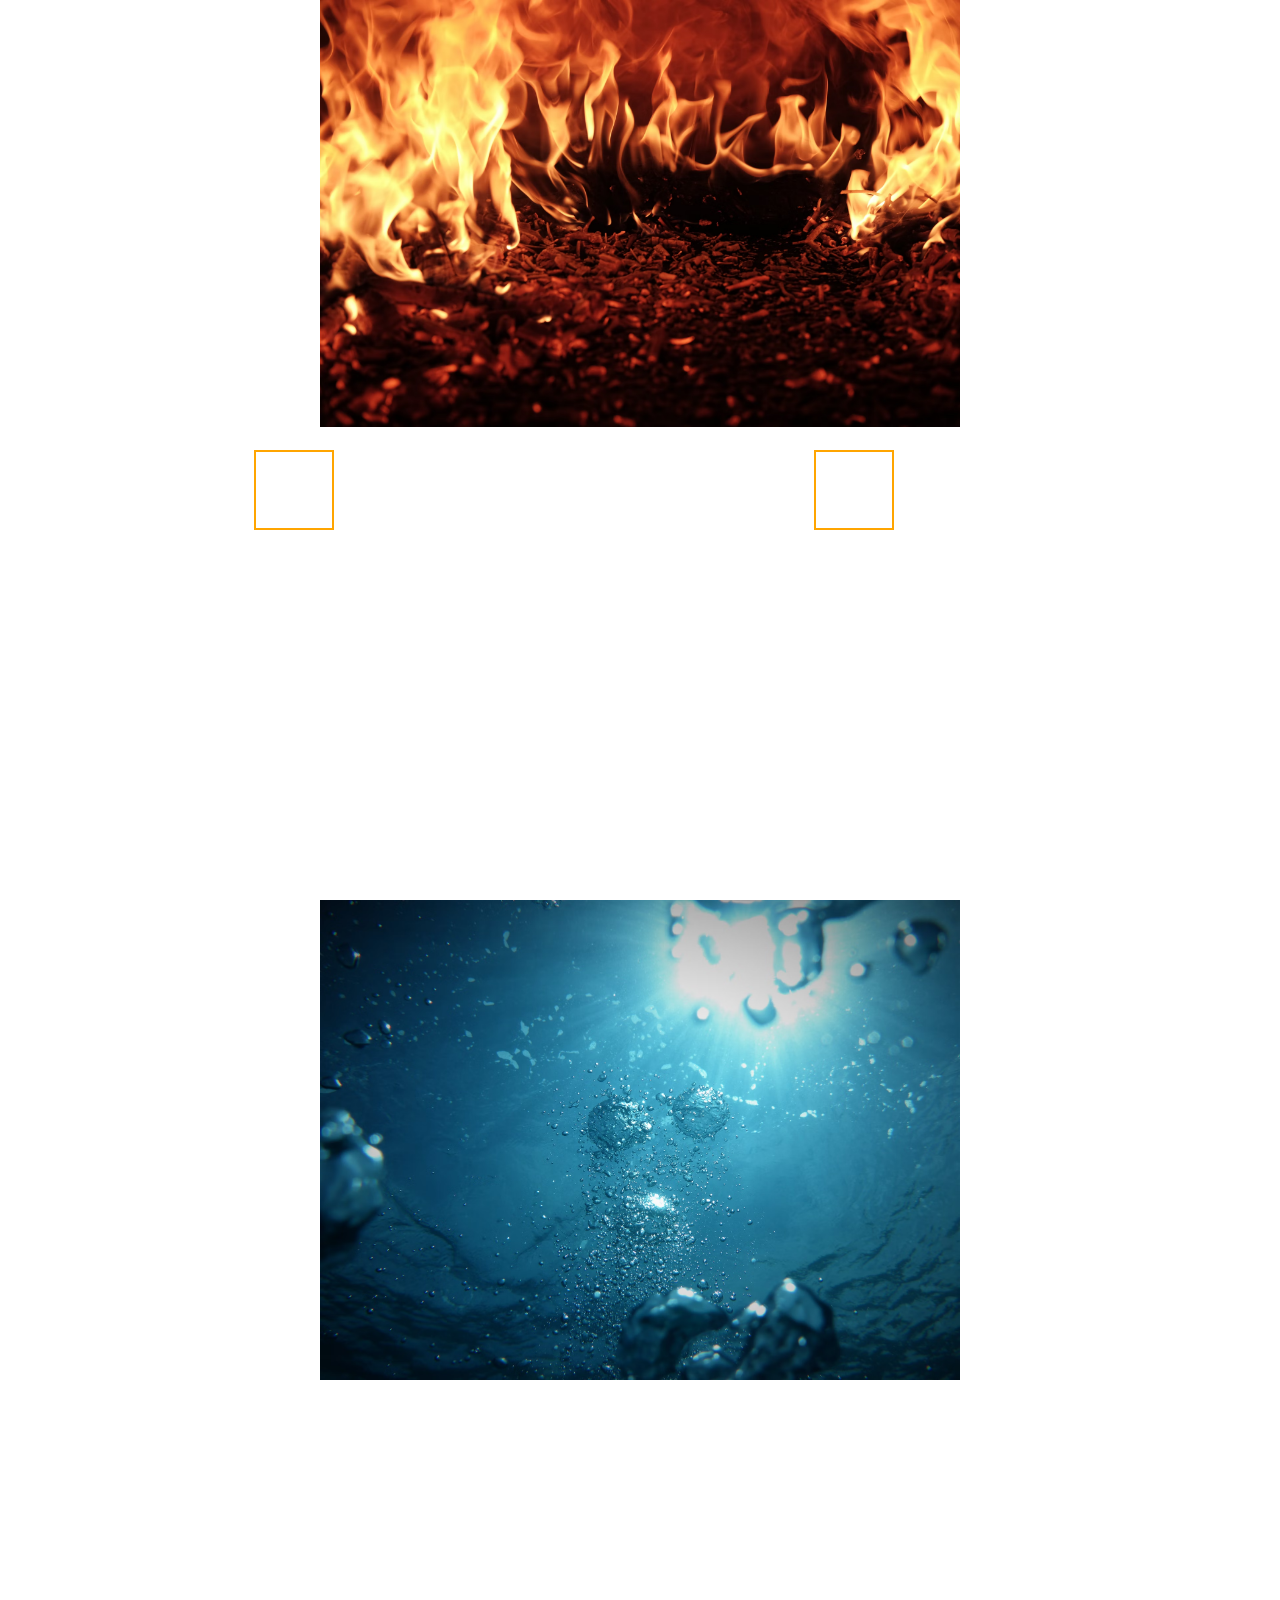
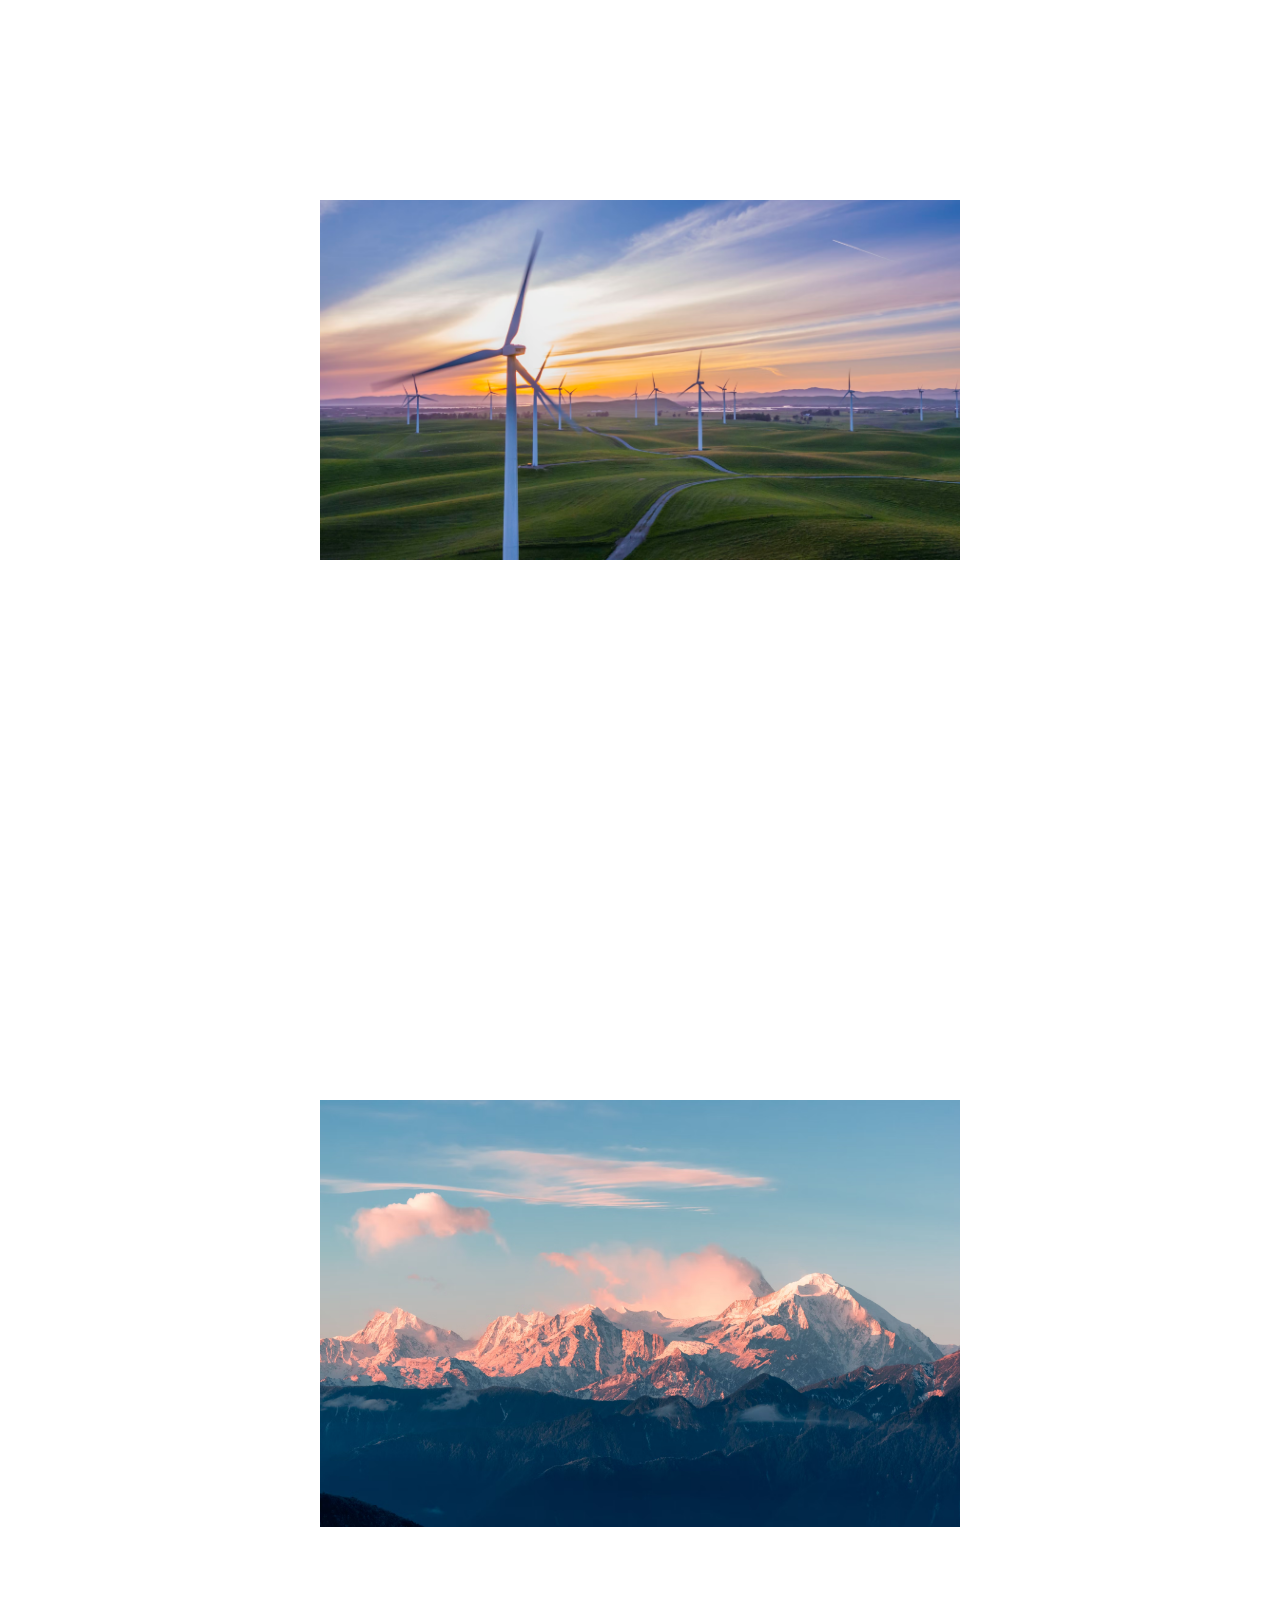
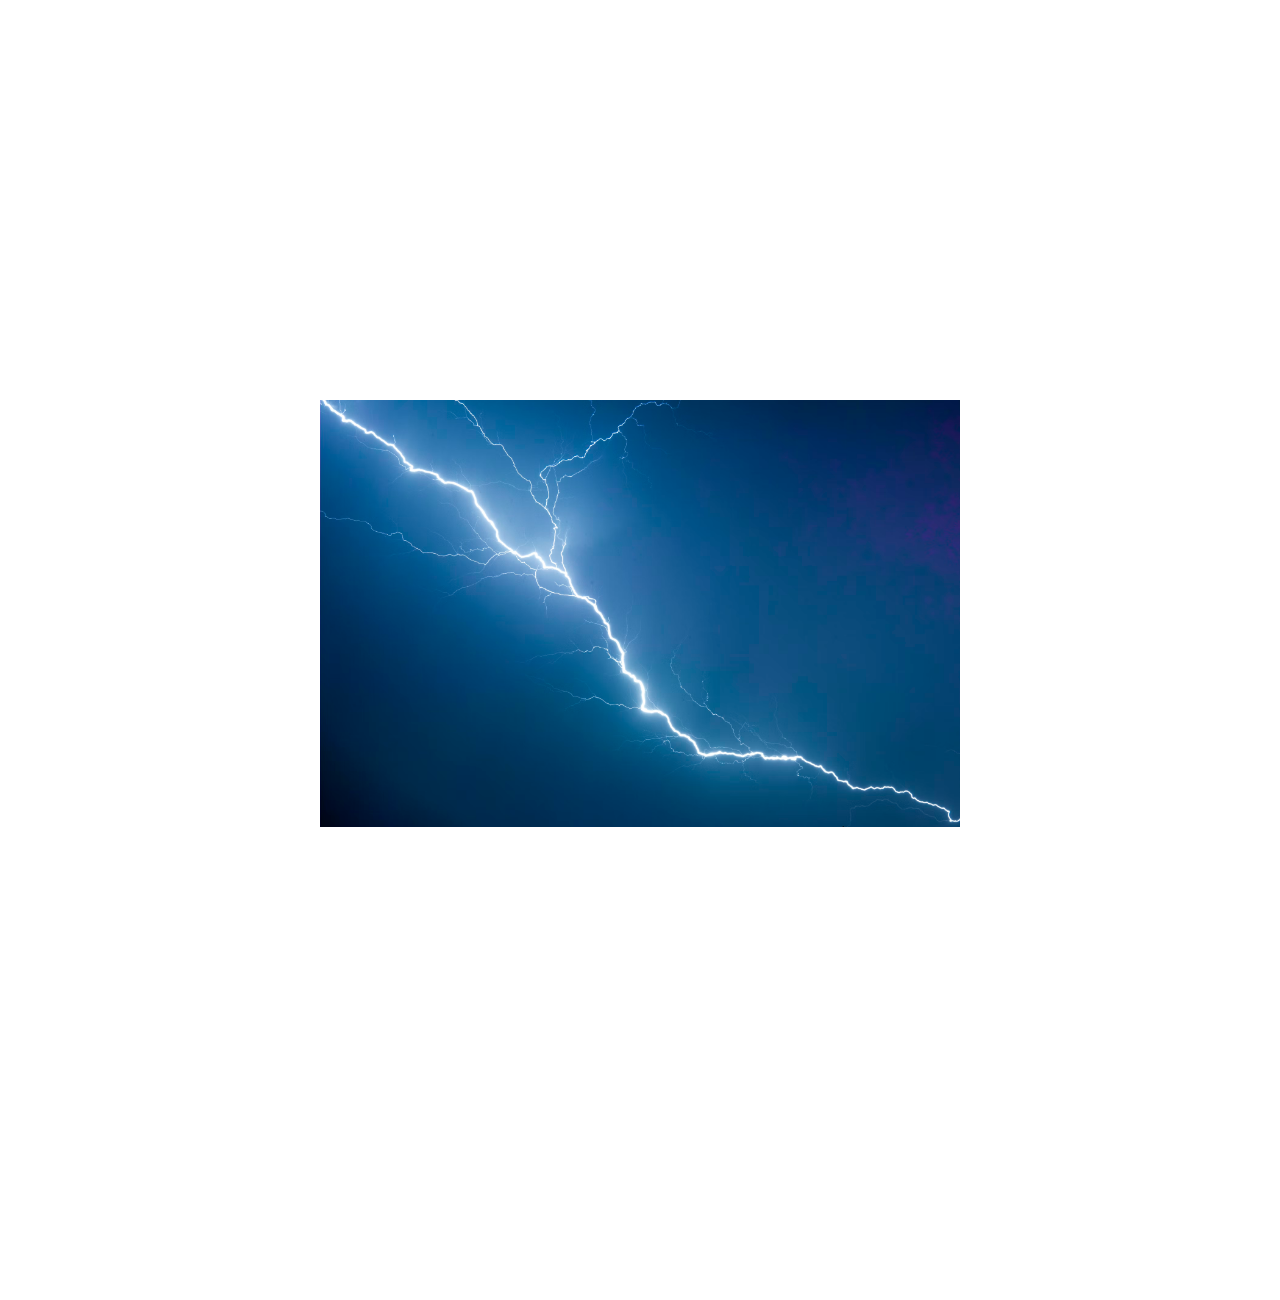
<file: 50 project/background slider (p18)/index.html>
<!DOCTYPE html>
<html lang="en">
<head>
    <meta charset="UTF-8">
    <meta http-equiv="X-UA-Compatible" content="IE=edge">
    <link
      rel="stylesheet"
      href="https://cdnjs.cloudflare.com/ajax/libs/font-awesome/5.14.0/css/all.min.css"
      integrity="sha512-1PKOgIY59xJ8Co8+NE6FZ+LOAZKjy+KY8iq0G4B3CyeY6wYHN3yt9PW0XpSriVlkMXe40PTKnXrLnZ9+fkDaog=="
      crossorigin="anonymous"
    />
    <meta name="viewport" content="width=device-width, initial-scale=1.0">
    <title>Document</title>
    <style>
      * {
        box-sizing: border-box;
        margin: 0;
        border: 0;
        padding: 0
      }
      body {
        font-family: 'Roboto', sans-serif;
        display: flex;
        flex-direction: column;
        align-items: center;
        justify-content: center;
        height: 100vh;
        overflow: hidden;
        margin: 0;
        background-position: center center;
        background-size: cover;
        transition: 0.4s;
      }
      .slider-container {
        height: 100vh;
        width: 50vw;
        position: relative;
      }
      .slide.active {
        display: block;
        width: 100%;
        height: 100%;
      }
      .slide {
        display: block;
        max-width: 100%;
        height: 100%;
      }
      img {
        width: 100%;
      }
      .arrow {
        position: absolute;
        height: 80px;
        width: 80px;
        border: 2px solid orange;
        background-color: transparent;
        color: black;
        font-size: 50px;
        padding: 15px;
      }
      .arrow.left-arrow {
        top: 50%;
        left: -10.3%;
      }
      .arrow.right-arrow {
        top: 50%;
        right: 10.3%;
      }
    </style>
</head>
<body>
    <div class="slider-container">
        <div class="slide ">
            <img src="./images/photo-1495467033336-2effd8753d51.avif" alt="">
        </div>
        <div class="slide">
            <img src="./images/photo-1511593358241-7eea1f3c84e5.avif" alt="">
        </div>
        <div class="slide">
            <img src="./images/photo-1522735338363-cc7313be0ae0.avif" alt="">
        </div>
        <div class="slide">
            <img src="./images/photo-1549880338-65ddcdfd017b.avif" alt="">
        </div>
        <div class="slide">
            <img src="./images/photo-1559087867-ce4c91325525.avif" alt="">
        </div>
        <button class="arrow left-arrow" id="left">
          <i class="fas fa-arrow-left"></i>
        </button>
  
        <button class="arrow right-arrow" id="right">
          <i class="fas fa-arrow-right"></i>
        </button>
      </div>
</body>
</html>
</file>
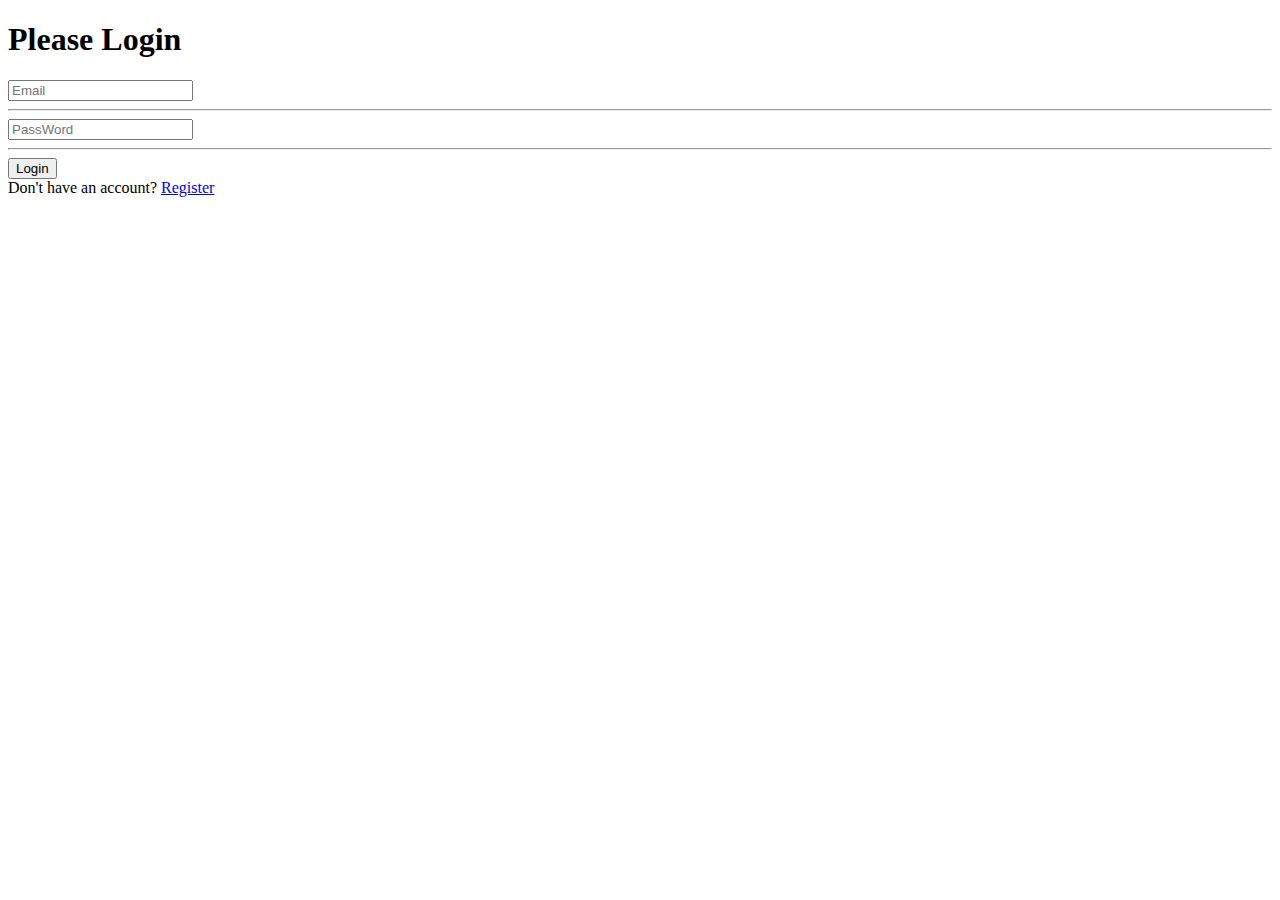
<file: 50 project/form wave (p8)/index.html>
<!DOCTYPE html>
<html lang="en">
<head>
    <meta charset="UTF-8">
    <meta http-equiv="X-UA-Compatible" content="IE=edge">
    <meta name="viewport" content="width=device-width, initial-scale=1.0">
    <title>Form Wave</title>
</head>
<body>
    <div class="container">
        <h1>Please Login</h1>
        <form action="">
            <div class="email">
                <input type="text" placeholder="Email">
                <hr>
            </div>
            <div class="password">
                <input type="text" placeholder="PassWord">
                <hr>
            </div>
            <button class="btn">Login</button>
            <div class="create-account">
                <span>Don't have an account?</span>
                <a href="#">Register</a>
            </div>
        </form>
    </div>
</body>
</html>
</file>
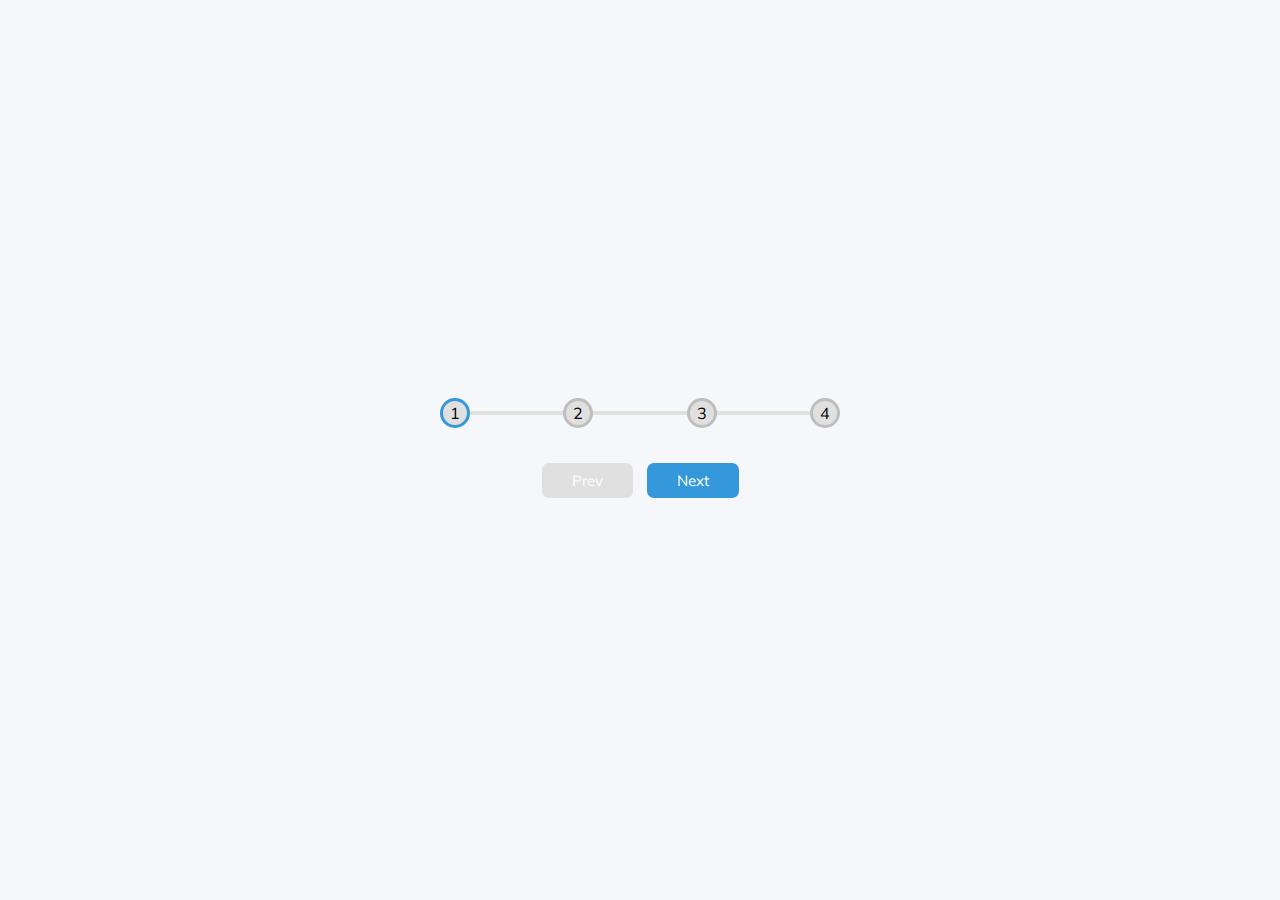
<file: 50 project/project2/index.html>
<!DOCTYPE html>
<html lang="en">
<head>
    <meta charset="UTF-8">
    <meta http-equiv="X-UA-Compatible" content="IE=edge">
    <meta name="viewport" content="width=device-width, initial-scale=1.0">
    <title>Progress Step</title>
    <style>
         @import url('https://fonts.googleapis.com/css?family=Muli&display=swap');

        :root {
            --line-border-fill: #3498db;
            --line-border-empty: #e0e0e0;
        }

        * {
            box-sizing: border-box;
        }

        body {
            background-color: #f6f7fb;
            font-family: 'Muli', sans-serif;
            display: flex;
            align-items: center;
            justify-content: center;
            height: 100vh;
            overflow: hidden;
            margin: 0;
        }
        .container{
            text-align: center;
        }
        .progress-container{
            display: flex;
            justify-content: space-between;
            position: relative;
            margin-bottom: 30px;
            max-width: 100%;
            width: 400px;
        }
        .progress-container::before{
            content: '';
            background-color: var(--line-border-empty);
            position: absolute;
            top: 50%;
            left: 0;
            transform: translateY(-50%);
            height: 4px;
            width: 100%;
            z-index: -1;
        }
        .progress {
            height: 5px;
            width: 0%;
            background-color:  var(--line-border-fill);
            position: absolute;
            left: 0px;
            top: 50%;
            transform: translateY(-50%);
            z-index: -1;
            transition: 0.4s ease;
        }
        .circle{
            background-color: var(--line-border-empty);
            width: 30px;
            height: 30px;
            border-radius: 50% 50%;
            display: flex;
            align-items: center;
            justify-content: center;
            border: 3px solid #bebebe;
            transition: 0.4s ease;
        }
        .circle.active{
            border: 3px solid var(--line-border-fill);
        }
        .btn{
            background-color: var(--line-border-fill);
            color: #fff;
            border: 0;
            cursor: pointer;
            border-radius: 7px;
            font-family: inherit;
            padding: 8px 30px;
            margin: 5px;
            font-size: 15px;
        }
        .btn:active {
            transform: scale(0.98);
        }

        .btn:focus {
            outline: 0;
        }

        .btn:disabled {
            background-color: var(--line-border-empty);
            cursor: not-allowed;
        }
    </style>
</head>
<body>
    <div class="container">
        <div class="progress-container">
            <!-- để tạo ra cái đường chạy -->
          <div class="progress" id="progress"></div>
          <div class="circle active">1</div>
          <div class="circle">2</div>
          <div class="circle">3</div>
          <div class="circle">4</div>
        </div>
  
        <button class="btn" id="prev" disabled>Prev</button>
        <button class="btn" id="next">Next</button>
      </div>
      <!-- <script src="main.js"></script> -->
      <script>
          var progressContainer = document.querySelector('.progress-container');
          var progress = document.getElementById('progress');
          var circles = progressContainer.querySelectorAll('.circle');
          var currentValue = 1;
          var btnNext = document.getElementById('next');
          var btnPrev = document.getElementById('prev');

          btnNext.addEventListener('click',function(e){
            currentValue++;
            if(currentValue > circles.length)
                currentValue = circles.length;
            setting();
          })
          btnPrev.addEventListener('click',function(e){
            currentValue--;
            if(currentValue < 1)
                currentValue = 1;
            setting();
          })
          function setting(){
            circles.forEach(function (element,index){
            if(index < currentValue)
                element.classList.add('active');
            else
                element.classList.remove('active');
            })
            let actives = document.querySelectorAll('.active');
            actives.forEach(function(e){
                console.log(actives.length,circles.length);
            }
            )
            progress.style.width = ((actives.length - 1)/(circles.length - 1))*100 + '%';
            if(currentValue === circles.length){
                btnNext.disabled = true;
            }else if(btnPrev === 1){
                btnPrev.disabled = true;
            }else{
                btnPrev.disabled = false;
                btnNext.disabled = false;
            }
          }
      </script>
</body>
</html>
</file>
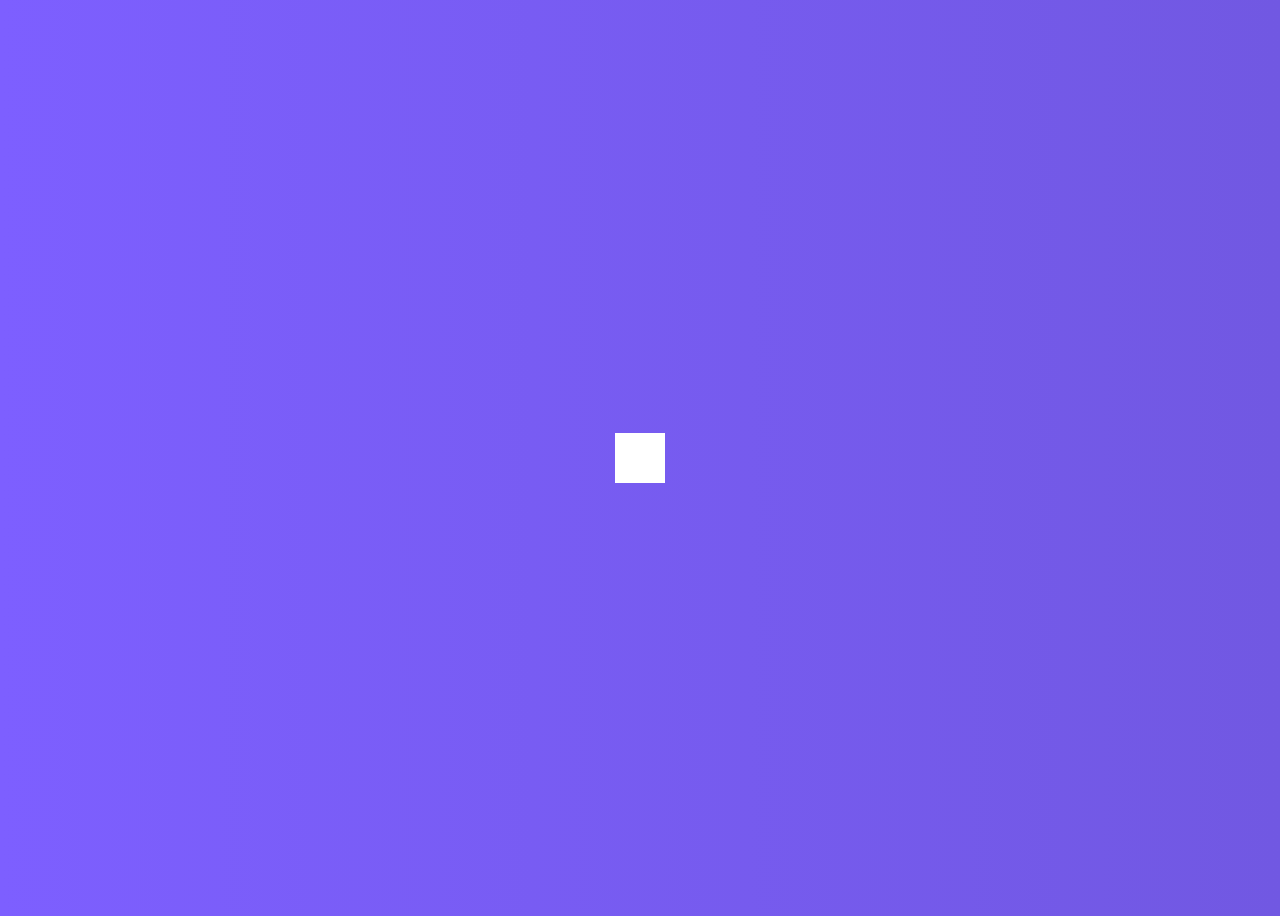
<file: 50 project/project4/index.html>
<!DOCTYPE html>
<html lang="en">
<head>
    <meta charset="UTF-8">
    <meta http-equiv="X-UA-Compatible" content="IE=edge">
    <meta name="viewport" content="width=device-width, initial-scale=1.0">
    <link rel="stylesheet" href="https://cdnjs.cloudflare.com/ajax/libs/font-awesome/5.14.0/css/all.min.css" integrity="sha512-1PKOgIY59xJ8Co8+NE6FZ+LOAZKjy+KY8iq0G4B3CyeY6wYHN3yt9PW0XpSriVlkMXe40PTKnXrLnZ9+fkDaog==" crossorigin="anonymous" />
    <title>Hidden Search</title>
    <style>
        *{
            box-sizing: border-box;
        }
        body {
            background-image: linear-gradient(90deg, #7d5fff, #7158e2);
            display: flex;
            justify-content: center;
            align-items: center;
            height: 100vh;
        }
        .search {
            position: relative;
            height: 50px;
        }
        .search .input{
            background-color: #fff;
            border: 0;
            font-size: 18px;
            height: 50px;
            padding: 0;
            width: 50px;
            padding: 15px;
            transition: width 0.3s ease;
            outline: none;
        }
        .search .btn{
            position: absolute;
            top: 0;
            left: 0;
            height: 50px;
            width: 50px;
            border: 0;
            background-color: #fff;
            font-size: 24px;
            cursor: pointer;
            padding: 0;
            transition: left 0.3s ease;
            /* transition: transform 0.3s ease; */
        } 
        .search.isShow .input{
            width: 200px;
        }
        .search.isShow .btn{
            left: 100%;
            /* transform: translateX(200px); */
        }
    </style>
</head>
<body>
    <div class="search">
        <input type="text" name="Search" class="input" placeholder="Search...">
        <button class = "btn">
            <i class = "fas fa-search"></i>
        </button>
    </div>
</body>
<script src="main.js"></script>
</html>
</file>
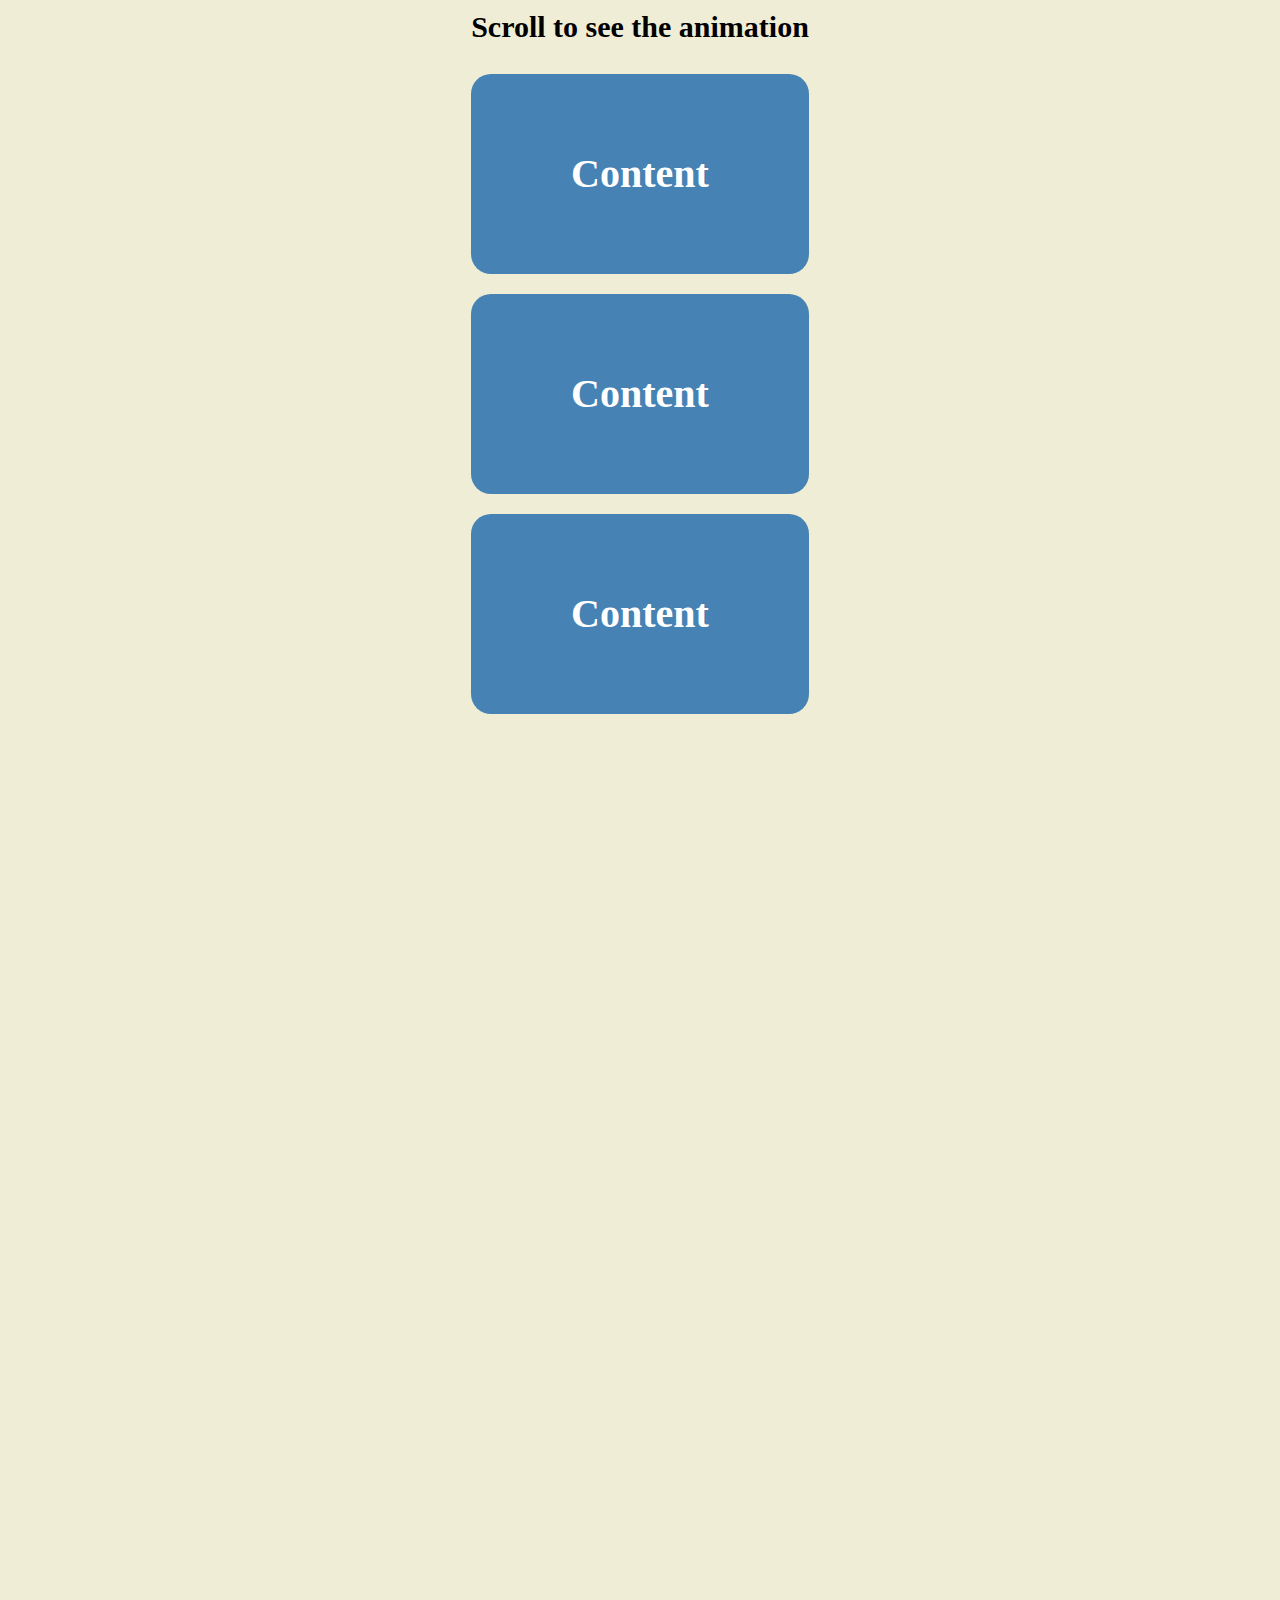
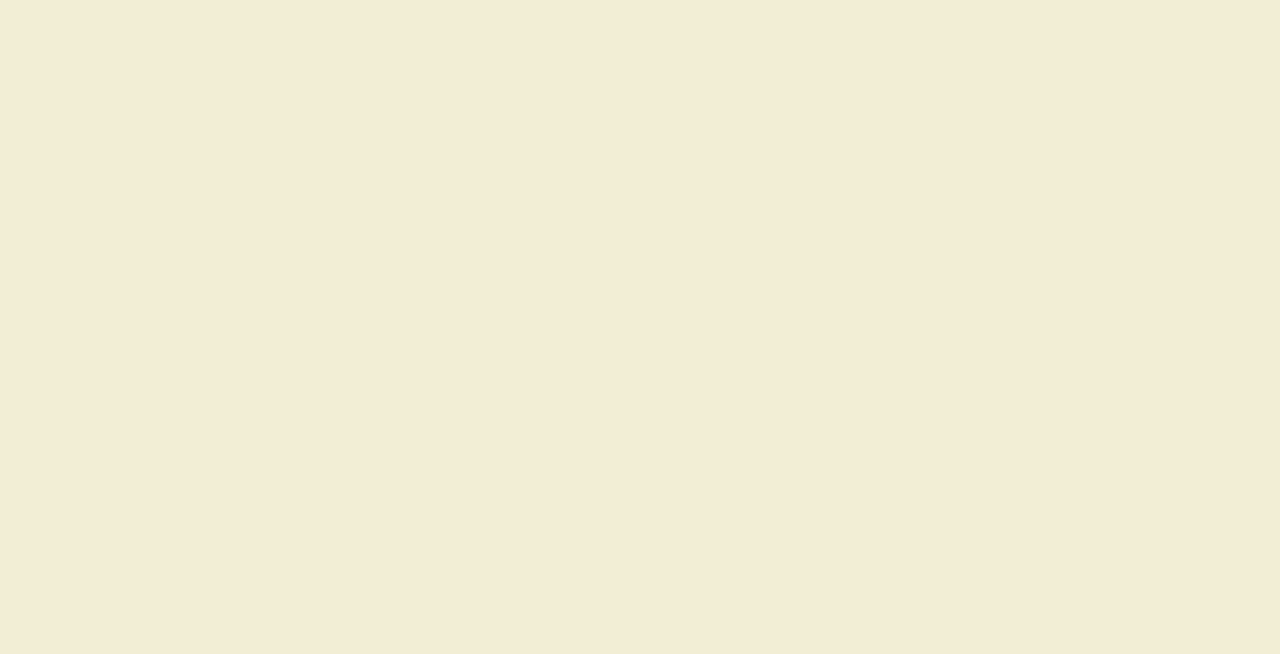
<file: 50 project/scroll animation (p6)/index.html>
<!DOCTYPE html>
<html lang="en">
<head>
    <meta charset="UTF-8">
    <meta http-equiv="X-UA-Compatible" content="IE=edge">
    <meta name="viewport" content="width=device-width, initial-scale=1.0">
    <title>Scroll Animation</title>
    <style>
        * {
            box-sizing: border-box;
            margin: 0;
            border: 0;
            padding: 0;
        }
        body{
            height: 100vh;
            width: 100vw;
            display: flex;
            justify-content: center;
            align-items: center;
            background-color: #efedd6;
            overflow-x: hidden;
        }
        h1 {
            padding: 10px 0;
            font-size: 30px
        }
        .scroll {
            width: auto;
            height: 100vh;
        }
        .content {
            height: 200px;
            width: 100%;
            background-color: steelblue;
            border-radius: 20px;
            margin: 20px 0;
            transform: translateX(1000%);
            transition: transform 0.3s ease;
        }
        .content:nth-of-type(even) {
            transform: translateX(-1000%);
        }
        .content.isShow {
            transform: translateX(0);
        }
        h2 {
            display: flex;
            line-height: 200px;
            margin: 0 auto;
            justify-content: center;
            color: #fff;
            font-size: 40px;
        }
    </style>
</head>
<body>
    <div class="scroll">
        <h1>Scroll to see the animation</h1>
        <div class="content">
            <h2>Content</h2>
        </div>
        <div class="content">
            <h2>Content</h2>
        </div>
        <div class="content">
            <h2>Content</h2>
        </div>
        <div class="content">
            <h2>Content</h2>
        </div>
        <div class="content">
            <h2>Content</h2>
        </div>
        <div class="content">
            <h2>Content</h2>
        </div>
        <div class="content">
            <h2>Content</h2>
        </div>
        <div class="content">
            <h2>Content</h2>
        </div>
        <div class="content">
            <h2>Content</h2>
        </div>
        <div class="content">
            <h2>Content</h2>
        </div>
    </div>
</body>
<script src="main.js"></script>
</html>
</file>
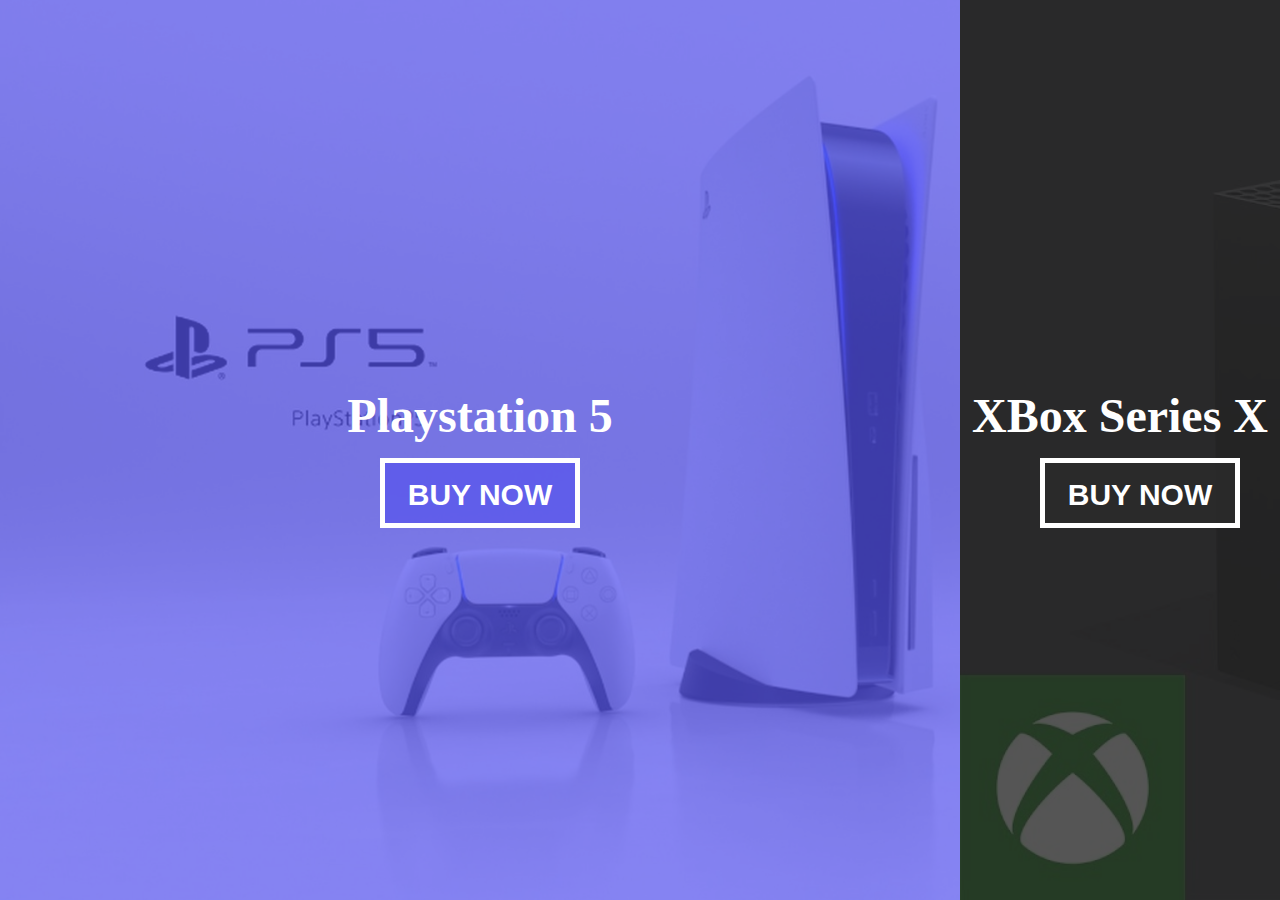
<file: 50 project/split landing page (p7)/index.html>
<!DOCTYPE html>
<html lang="en">
<head>
    <meta charset="UTF-8">
    <meta http-equiv="X-UA-Compatible" content="IE=edge">
    <meta name="viewport" content="width=device-width, initial-scale=1.0">
    <title>Split landing page</title>
    <style>
        @import url('https://fonts.googleapis.com/css2?family=Roboto:wght@400;700&display=swap');
        :root {
        --left-bg-color: rgba(87, 84, 236, 0.7);
        --right-bg-color: rgba(43, 43, 43, 0.8);
        --left-btn-hover-color: rgba(87, 84, 236, 1);
        --right-btn-hover-color: rgba(28, 122, 28, 1);
        --hover-width: 75%;
        --other-width: 25%;
        --speed: 1000ms;
        }
        * {
            box-sizing: border-box;
            margin: 0;
            border: 0;
            padding: 0;
        }
        body {
            display: flex;
            height: 100vh;
            width: 100vw;
            overflow-x: hidden;
        }
        h1 {
            display: inline-block;
            margin: 15px 15px;
            color: white;
            white-space: nowrap;
            font-size: 3em;
        }
        div {
            width: 50%;
            position: absolute;
            display: flex;
            flex-direction: column;
            justify-content: center;
            align-items: center;
        }
        .btn {
            font-weight: 600;
            font-size:  30px;
            border: 5px solid white;
            color: white;
            padding: 15px;
            width: 200px;
            height: 70px;
            margin: 0 auto;
        }
        .btn.left {
            background-color: var(--left-bg-color);
        }
        .btn.right {
            background-color: var(--right-bg-color);
        }
        .btn.left:hover {
            background-color: var(--left-btn-hover-color);
            border: 5px solid transparent;
        }
        .btn.right:hover {
            background-color: var(--right-btn-hover-color);
            border: 5px solid transparent;
        } 
        .container {
            width: 100%;
            height: 100%;
            position: relative;
            display: flex;
        }
        .split {
            overflow: hidden;
            position: absolute;
            width: 50%;
            height: 100%;
        }
        .split.left {
            left: 0;
            background-image: url('jpg/ps.jpg');
            background-size: cover;
            background-repeat: no-repeat;
        } 
        .split.left::before {
            content: '';
            position: absolute;
            width: 100%;
            height: 100%;
            background-color: var(--left-bg-color);
        }
        .split.right {
            right: 0;
            background-image: url('jpg/xbox.jpg');
            background-size: cover;
            background-repeat: no-repeat;
        }
        .split.right::before {
            content: '';
            position: absolute;
            width: 100%;
            height: 100%;
            background-color: var(--right-bg-color);
        }
        .split.left,.split.right {
            transition: width 1s ease-in-out;
        }
        .hover-left .split.left{
            width: 75%;
        }
        .hover-left .split.right{
            width: 25%;
        }
        .hover-right .split.left{
            width: 25%;
        }
        .hover-right .split.right{
            width: 75%;
        }
    </style>
</head>
<body>
    <div class="container">
        <div class="left split">
            <div>
                <h1>Playstation 5</h1>
                <button class = "btn left">BUY NOW</button>
            </div>
        </div>
    
        <div class="right split">
            <div>
                <h1>XBox Series X</h1>
                <button class = "btn right">BUY NOW</button>
            </div>
        </div>
    </div>
    <script src="main.js"></script>
</body>
</html>
</file>
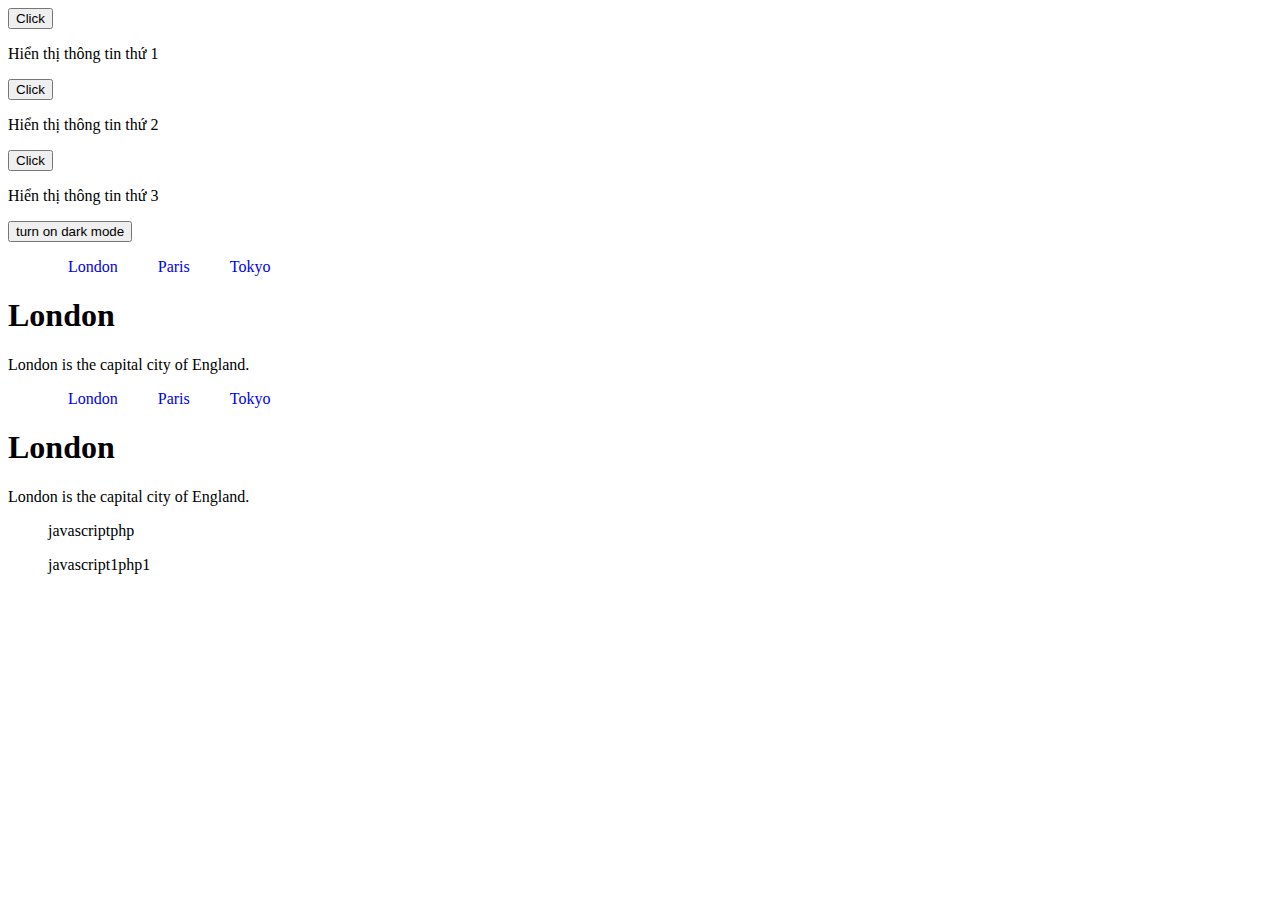
<file: ly_thuyet_1.js/a.html>
<!DOCTYPE html>
<html lang="en">
<head>
    <meta charset="UTF-8">
    <meta http-equiv="X-UA-Compatible" content="IE=edge">
    <meta name="viewport" content="width=device-width, initial-scale=1.0">
    <title>Document</title>
    <style>
        span.isOpen{
            display: block;
        }
        span{
            display: none;
        }

        ul {
            display: flex;
            width: 500px;
        }
        ul li{
            list-style-type: none;
        }
        ul li a{
            margin: 10px 20px;
            text-decoration: none;
        }
        .tab .tab-content.isOpen{
            display: block;
        }
        .tab .tab-content{
            display: none;
        }
    </style>
</head>
<body>
    <div class = "toggle" id = "div1">
        <button type = "button">Click</button>
        <div class = "toggle-content isOpen">
            <p>Hiển thị thông tin thứ 1</p>
        </div>
    </div>
    <div class = "toggle" id = "div2">
        <button type = "button">Click</button>
        <div class = "toggle-content">
            <p>Hiển thị thông tin thứ 2</p>
        </div>
    </div>
    <div class = "toggle" id = "div3">
        <button type = "button">Click</button>
        <div class = "toggle-content">
            <p>Hiển thị thông tin thứ 3</p>
        </div>
    </div>


    <button class = "dark-mode">
        <span>turn off dark mode</span>
        <span class = "isOpen">turn on dark mode</span>
    </button>

    <div class="tab" id = "tab1"> 
        <ul>
            <li><a href="#" target-id = "1">London</a></li>
            <li><a href="#" target-id = "2">Paris</a></li>
            <li><a href="#" target-id = "3">Tokyo</a></li>
        </ul>
        <div class="tab-contents">
            <div class = "tab-content isOpen">
                <h1>London</h1>
                <p>London is the capital city of England.</p>
            </div>
            <div class = "tab-content">
                <h1>Paris</h1>
                <p>Paris is the capital of France.</p>
            </div>
            <div class = "tab-content">
                <h1>Tokyo</h1>
                <p>Tokyo is the capital of Japan.</p>
            </div>
        </div>
    </div>
    <div class="tab" id = "tab2"> 
        <ul>
            <li><a href="#" target-id = "1">London</a></li>
            <li><a href="#" target-id = "2">Paris</a></li>
            <li><a href="#" target-id = "3">Tokyo</a></li>
        </ul>
        <div class="tab-contents">
            <div class = "tab-content isOpen">
                <h1>London</h1>
                <p>London is the capital city of England.</p>
            </div>
            <div class = "tab-content">
                <h1>Paris</h1>
                <p>Paris is the capital of France.</p>
            </div>
            <div class = "tab-content">
                <h1>Tokyo</h1>
                <p>Tokyo is the capital of Japan.</p>
            </div>
        </div>
    </div>

    <div class = "box-1">
        <ul>
            <li>javascript</li>
            <li>php</li>
        </ul>
    </div>
    <div class = "box-2">
        <ul>
            <li>javascript1</li>
            <li>php1</li>
        </ul>
    </div>
</body>
<script src="/event/event.js"></script>
</html>
</file>
